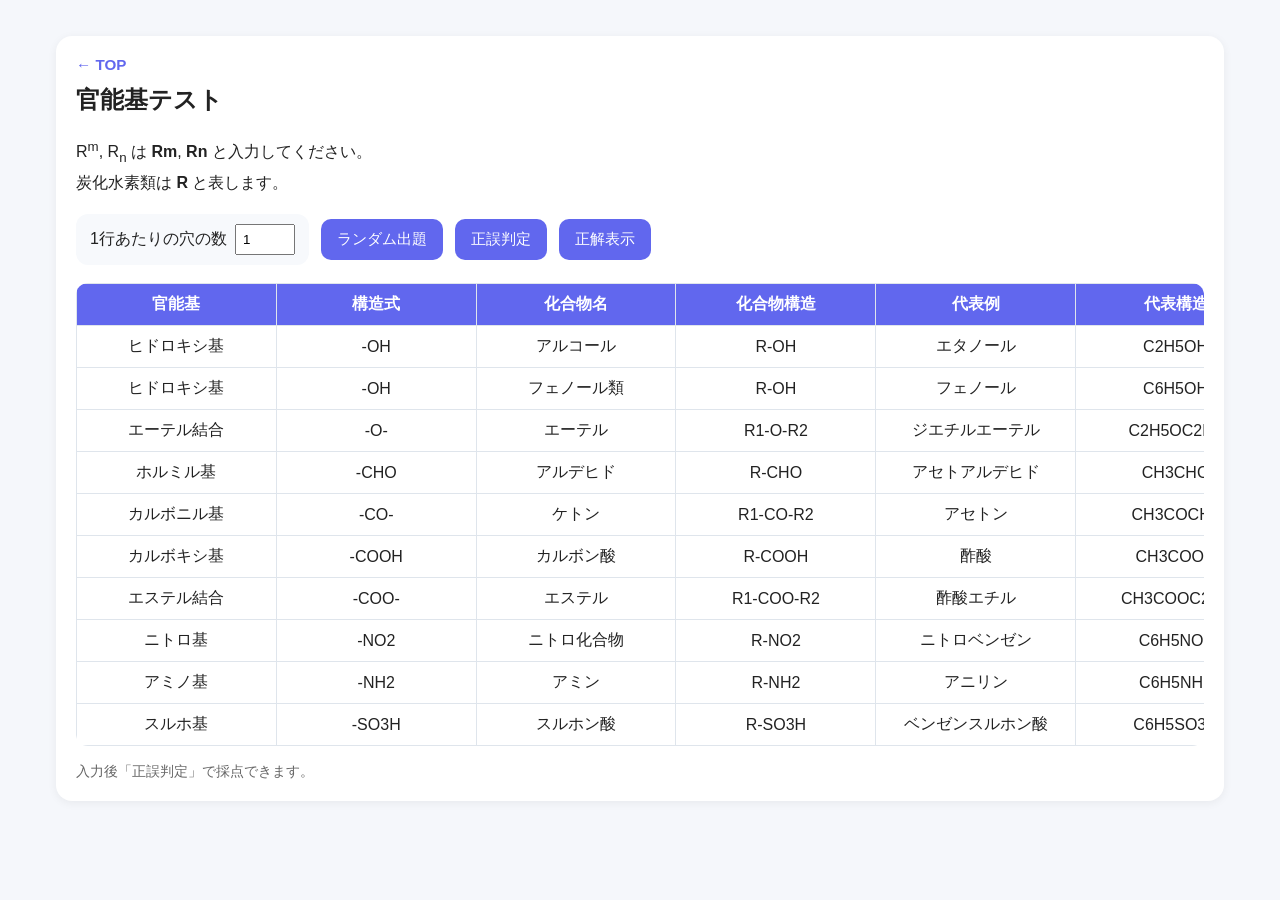
<file: OrganicChemistry/1-1.html>
<!DOCTYPE html>
<html lang="ja">

<!DOCTYPE html>
<html lang="ja">

<head>
    <meta charset="UTF-8">
    <meta name="viewport" content="width=device-width, initial-scale=1.0">
    <title>官能基テスト</title>

    <style>
        :root {
            --main: #6167ee;
            --main-dark: #46487c;
            --bg: #f5f7fb;
            --card: #ffffff;
            --border: #dfe5ec;
            --correct-bg: #d4edda;
            --correct-border: #28a745;
            --wrong-bg: #f8d7da;
            --wrong-border: #dc3545;
            --show-answer-bg: #cfe2ff;
            --show-answer-border: #4d8dff;
        }

        * {
            box-sizing: border-box;
        }

        body {
            margin: 0;
            font-family: Arial, sans-serif;
            background: var(--bg);
            color: #222;
        }

        h1 {
            margin: 0;
            font-size: 1.4rem;
        }

        .top-bar {
            margin-bottom: 20px;
        }

        .top-bar h1 {
            margin: 10px 0 0;
            font-size: 1.5rem;
        }

        .back-link {
            color: var(--main);
            text-decoration: none;
            font-size: 0.95rem;
            font-weight: bold;
        }

        .back-link:hover {
            color: var(--main-dark);
            text-decoration: underline;
        }

        main {
            max-width: 1200px;
            margin: 20px auto;
            padding: 16px;
        }

        .card {
            background: var(--card);
            border-radius: 16px;
            padding: 20px;
            box-shadow: 0 2px 10px rgba(0, 0, 0, 0.06);
        }

        .description {
            margin-bottom: 18px;
            line-height: 1.7;
        }

        .controls {
            display: flex;
            flex-wrap: wrap;
            gap: 12px;
            align-items: center;
            margin-bottom: 18px;
        }

        .controls-group {
            display: flex;
            align-items: center;
            gap: 8px;
            background: #f7f9fc;
            padding: 10px 14px;
            border-radius: 12px;
        }

        input[type="number"] {
            width: 60px;
            padding: 6px;
        }

        button {
            border: none;
            background: var(--main);
            color: white;
            padding: 10px 16px;
            border-radius: 10px;
            cursor: pointer;
            font-size: 0.95rem;
            transition: 0.2s;
        }

        button:hover {
            background: var(--main-dark);
            transform: translateY(-1px);
        }

        .table-wrap {
            overflow-x: auto;
            border-radius: 12px;
        }

        table {
            width: 100%;
            min-width: 1200px;
            border-collapse: collapse;

            /* 追加 */
            table-layout: fixed;
        }

        th,
        td {
            border: 1px solid var(--border);
            padding: 10px;
            text-align: center;

            /* 追加 */
            word-break: break-word;
        }

        th {
            background: var(--main);
            color: white;

            /* stickyやめる */
            position: static;
        }

        input[type="text"] {
            width: 100%;
            min-width: 90px;
            padding: 8px;
            border: 2px solid #ccc;
            border-radius: 8px;
            font-size: 0.95rem;
        }

        input.correct {
            background: var(--correct-bg);
            border-color: var(--correct-border);
        }

        input.wrong {
            background: var(--wrong-bg);
            border-color: var(--wrong-border);
        }

        input.show-answer {
            background: #cfe2ff;
            border-color: #4d8dff;
        }

        .footer-note {
            margin-top: 16px;
            color: #666;
            font-size: 0.9rem;
        }

        @media (max-width: 800px) {

            main {
                padding: 10px;
            }

            .controls {
                flex-direction: column;
                align-items: stretch;
            }

            .controls-group {
                justify-content: space-between;
            }

            button {
                width: 100%;
            }

            th,
            td {
                font-size: 0.85rem;
                padding: 8px;
            }
        }
    </style>
</head>

<body>

    <main>



        <div class="card">

            <div class="top-bar">
                <a href="../index.html" class="back-link">
                    ← TOP
                </a>

                <h1>官能基テスト</h1>
            </div>

            <div class="description">
                R<sup>m</sup>, R<sub>n</sub> は
                <strong>Rm</strong>, <strong>Rn</strong>
                と入力してください。<br>
                炭化水素類は <strong>R</strong> と表します。
            </div>

            <div class="controls">

                <div class="controls-group">
                    <label for="hole-count">1行あたりの穴の数</label>
                    <input type="number" id="hole-count" min="1" max="5" value="1">
                </div>

                <button id="randomize-button">
                    ランダム出題
                </button>

                <button id="check-answers-button">
                    正誤判定
                </button>

                <button id="show-answers-button">
                    正解表示
                </button>

            </div>

            <div class="table-wrap">
                <table id="functional-groups-table">

                    <thead>
                        <tr>
                            <th>官能基</th>
                            <th>構造式</th>
                            <th>化合物名</th>
                            <th>化合物構造</th>
                            <th>代表例</th>
                            <th>代表構造</th>
                        </tr>
                    </thead>

                    <tbody></tbody>

                </table>
            </div>
            <div class="footer-note">
                入力後「正誤判定」で採点できます。
            </div>

        </div>

    </main>

    <script>
        const data = [
            {
                name: 'ヒドロキシ基',
                structure: '-OH',
                compoundName: 'アルコール',
                compoundStructure: 'R-OH',
                organicCompoundName: 'エタノール',
                organicCompoundStructure: 'C2H5OH'
            },
            {
                name: 'ヒドロキシ基',
                structure: '-OH',
                compoundName: 'フェノール類',
                compoundStructure: 'R-OH',
                organicCompoundName: 'フェノール',
                organicCompoundStructure: 'C6H5OH'
            },
            {
                name: 'エーテル結合',
                structure: '-O-',
                compoundName: 'エーテル',
                compoundStructure: 'R1-O-R2',
                organicCompoundName: 'ジエチルエーテル',
                organicCompoundStructure: 'C2H5OC2H5'
            },
            {
                name: 'ホルミル基',
                structure: '-CHO',
                compoundName: 'アルデヒド',
                compoundStructure: 'R-CHO',
                organicCompoundName: 'アセトアルデヒド',
                organicCompoundStructure: 'CH3CHO'
            },
            {
                name: 'カルボニル基',
                structure: '-CO-',
                compoundName: 'ケトン',
                compoundStructure: 'R1-CO-R2',
                organicCompoundName: 'アセトン',
                organicCompoundStructure: 'CH3COCH3'
            },
            {
                name: 'カルボキシ基',
                structure: '-COOH',
                compoundName: 'カルボン酸',
                compoundStructure: 'R-COOH',
                organicCompoundName: '酢酸',
                organicCompoundStructure: 'CH3COOH'
            },
            {
                name: 'エステル結合',
                structure: '-COO-',
                compoundName: 'エステル',
                compoundStructure: 'R1-COO-R2',
                organicCompoundName: '酢酸エチル',
                organicCompoundStructure: 'CH3COOC2H5'
            },
            {
                name: 'ニトロ基',
                structure: '-NO2',
                compoundName: 'ニトロ化合物',
                compoundStructure: 'R-NO2',
                organicCompoundName: 'ニトロベンゼン',
                organicCompoundStructure: 'C6H5NO2'
            },
            {
                name: 'アミノ基',
                structure: '-NH2',
                compoundName: 'アミン',
                compoundStructure: 'R-NH2',
                organicCompoundName: 'アニリン',
                organicCompoundStructure: 'C6H5NH2'
            },
            {
                name: 'スルホ基',
                structure: '-SO3H',
                compoundName: 'スルホン酸',
                compoundStructure: 'R-SO3H',
                organicCompoundName: 'ベンゼンスルホン酸',
                organicCompoundStructure: 'C6H5SO3H'
            },
        ];

        const tableBody = document.querySelector('#functional-groups-table tbody');
        const holeCountInput = document.getElementById('hole-count');
        const shuffleRowsCheckbox = document.getElementById('shuffle-rows');
        const randomizeButton = document.getElementById('randomize-button');
        const checkAnswersButton = document.getElementById('check-answers-button');
        const showAnswersButton = document.getElementById('show-answers-button');

        function createTable() {
            tableBody.innerHTML = ''; // テーブルをリセット
            data.forEach(item => {
                const row = document.createElement('tr');
                Object.values(item).forEach(text => {
                    const cell = document.createElement('td');
                    cell.textContent = text;
                    row.appendChild(cell);
                });
                tableBody.appendChild(row);
            });
        }

        function shuffleArray(array) {
            for (let i = array.length - 1; i > 0; i--) {
                const j = Math.floor(Math.random() * (i + 1));
                [array[i], array[j]] = [array[j], array[i]];
            }
        }

       function randomizeHoles() {

    const holeCount = parseInt(holeCountInput.value, 10);

    createTable();

    tableBody.querySelectorAll('tr').forEach((row, rowIndex) => {

        const item = data[rowIndex];

        const cells = Array.from(row.children);

        const indices = [0, 1, 2, 3, 4, 5];

        shuffleArray(indices);

        let holesMade = 0;

        const hiddenCols = [];

        // ヒドロキシ基を区別するための重要列
        const protectedCols = [2, 4, 5];
        // 2:化合物名
        // 4:代表例
        // 5:代表構造

        for (const index of indices) {

            if (holesMade >= holeCount) break;

            // ヒドロキシ基だけ特別ルール
            if (item.name === 'ヒドロキシ基') {

                const hiddenProtected =
                    hiddenCols.filter(x =>
                        protectedCols.includes(x)
                    );

                // protectedColsを全部穴にするのは禁止
                if (
                    protectedCols.includes(index) &&
                    hiddenProtected.length >= protectedCols.length - 1
                ) {
                    continue;
                }
            }

            const cell = cells[index];

            const originalText = cell.textContent;

            cell.innerHTML =
                `<input type="text" data-answer="${originalText}" />`;

            const input = cell.querySelector('input');

            function resize() {

                const temp = document.createElement('span');

                temp.style.visibility = 'hidden';
                temp.style.position = 'absolute';
                temp.style.whiteSpace = 'pre';

                temp.style.font =
                    getComputedStyle(input).font;

                temp.textContent =
                    input.value || originalText || " ";

                document.body.appendChild(temp);

                input.style.width =
                    `${temp.offsetWidth + 32}px`;

                temp.remove();
            }

            input.addEventListener('input', resize);

            input.resizeInput = resize;

            resize();

            hiddenCols.push(index);

            holesMade++;
        }
    });
}
        function checkAnswers() {

            tableBody.querySelectorAll('input').forEach(input => {

                const answer =
                    input.getAttribute('data-answer');

                input.classList.remove(
                    'correct',
                    'wrong',
                    'show-answer'
                );

                if (input.value === answer) {

                    input.classList.add('correct');

                } else {

                    input.classList.add('wrong');
                }
            });
        }

        function showAnswers() {

            tableBody.querySelectorAll('input').forEach(input => {

                const answer =
                    input.getAttribute('data-answer');

                if (input.value !== answer) {

                    input.value = answer;

                    input.resizeInput();

                    input.classList.remove(
                        'correct',
                        'wrong'
                    );

                    input.classList.add('show-answer');
                }
            });
        }
        randomizeButton.addEventListener('click', randomizeHoles);
        checkAnswersButton.addEventListener('click', checkAnswers);
        showAnswersButton.addEventListener('click', showAnswers);

        // ページロード時にテーブルを初期化
        createTable();
    </script>
</body>

</html>
</file>
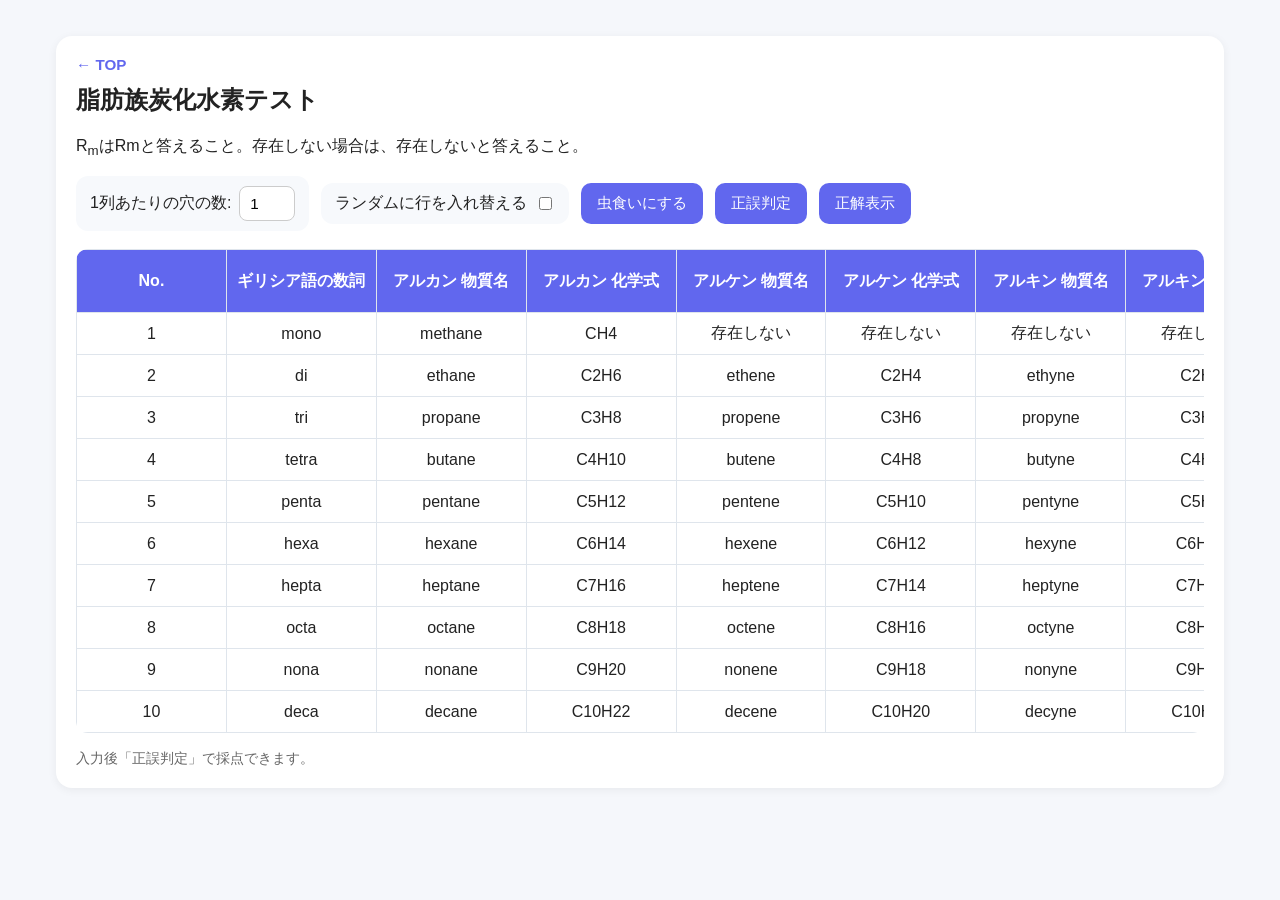
<file: OrganicChemistry/2-2.html>
<!DOCTYPE html>
<html lang="ja">

<head>
    <meta charset="UTF-8">
    <meta name="viewport" content="width=device-width, initial-scale=1.0">
    <title>脂肪族炭化水素テスト</title>
    <style>
        :root {
            --main: #6167ee;
            --main-dark: #46487c;
            --bg: #f5f7fb;
            --card: #ffffff;
            --border: #dfe5ec;
            --correct-bg: #d4edda;
            --correct-border: #28a745;
            --wrong-bg: #f8d7da;
            --wrong-border: #dc3545;
            --show-answer-bg: #cfe2ff;
            --show-answer-border: #4d8dff;
        }

        * {
            box-sizing: border-box;
        }

        body {
            margin: 0;
            font-family: Arial, sans-serif;
            background: var(--bg);
            color: #222;
        }

        h1 {
            margin: 0;
            font-size: 1.4rem;
        }

        .top-bar {
            margin-bottom: 20px;
        }

        .top-bar h1 {
            margin: 10px 0 0;
            font-size: 1.5rem;
        }

        .back-link {
            color: var(--main);
            text-decoration: none;
            font-size: 0.95rem;
            font-weight: bold;
        }

        .back-link:hover {
            color: var(--main-dark);
            text-decoration: underline;
        }

        main {
            max-width: 1200px;
            margin: 20px auto;
            padding: 16px;
        }

        .card {
            background: var(--card);
            border-radius: 16px;
            padding: 20px;
            box-shadow: 0 2px 10px rgba(0, 0, 0, 0.06);
        }

        .description {
            margin-bottom: 18px;
            line-height: 1.7;
        }

        .controls {
            display: flex;
            flex-wrap: wrap;
            gap: 12px;
            align-items: center;
            margin-bottom: 18px;
        }

        .controls-group {
            display: flex;
            align-items: center;
            gap: 8px;
            background: #f7f9fc;
            padding: 10px 14px;
            border-radius: 12px;
        }


        input[type="number"] {
            padding: 8px 10px;
            border-radius: 8px;
            border: 1px solid #ccc;
            font-size: 0.95rem;
        }

        button {
            border: none;
            background: var(--main);
            color: white;
            padding: 10px 16px;
            border-radius: 10px;
            cursor: pointer;
            font-size: 0.95rem;
            transition: 0.2s;
        }

        button:hover {
            background: var(--main-dark);
            transform: translateY(-1px);
        }

        .table-wrap {
            overflow-x: auto;
            border-radius: 12px;
        }

        table {
            width: 100%;
            min-width: 1500px;
            border-collapse: collapse;

            /* 追加 */
            table-layout: fixed;
        }

        th,
        td {
            border: 1px solid var(--border);
            padding: 10px;
            text-align: center;

            /* 追加 */
            word-break: break-word;
        }

        th {
            background: var(--main);
            color: white;

            /* stickyやめる */
            position: static;
        }

        input[type="text"] {
            width: clamp(100px, 80%, 200px);
            padding: 8px 10px;

            border: 2px solid #ccc;
            border-radius: 8px;

            font-size: 0.95rem;
            text-align: center;

            transition:
                border-color 0.2s,
                background 0.2s;
        }

        input[type="text"]:focus {
            outline: none;
            border-color: var(--main);
        }

        input.correct {
            background: var(--correct-bg);
            border-color: var(--correct-border);
        }

        input.wrong {
            background: var(--wrong-bg);
            border-color: var(--wrong-border);
        }

        input.show-answer {
            background: #cfe2ff;
            border-color: #4d8dff;
        }

        .footer-note {
            margin-top: 16px;
            color: #666;
            font-size: 0.9rem;
        }

        @media (max-width: 1000px) {

            main {
                padding: 10px;
            }

            .controls {
                flex-direction: column;
                align-items: stretch;
            }

            .controls-group {
                justify-content: space-between;
            }

            button {
                width: 100%;
            }

            th,
            td {
                font-size: 0.85rem;
                padding: 8px;
            }
        }
    </style>
</head>

<body>
    <main>
        <div class="card">
            <a href="../chemistry.html" class="back-link">
                ← TOP
            </a>
            <div class="top-bar">
                <h1>脂肪族炭化水素テスト</h1>
            </div>
            R<sub>m</sub>はRmと答えること。存在しない場合は、存在しないと答えること。<br><br>
            <div class="controls">
                <div class="controls-group">
                    <label for="hole-count">1列あたりの穴の数:</label>
                    <input type="number" id="hole-count" min="1" max="9" value="1">
                </div>
                <div class="controls-group">
                    <label for="shuffle-rows">ランダムに行を入れ替える</label>
                    <input type="checkbox" id="shuffle-rows">
                </div>

                <button id="randomize-button">虫食いにする</button>
                <button id="check-button">正誤判定</button>
                <button id="show-answers-button">正解表示</button>

            </div>
            <div class="table-wrap">
                <table id="chemical-table">
                    <thead>
                        <tr>
                            <th>No.</th>
                            <th>ギリシア語の数詞</th>
                            <th>アルカン 物質名</th>
                            <th>アルカン 化学式</th>
                            <th>アルケン 物質名</th>
                            <th>アルケン 化学式</th>
                            <th>アルキン 物質名</th>
                            <th>アルキン 化学式</th>
                            <th>アルキル基 物質名</th>
                            <th>アルキル基 化学式</th>
                        </tr>
                    </thead>
                    <tbody>
                        <!-- データがここに挿入されます -->
                    </tbody>
                </table>
            </div>
            <div class="footer-note">
                入力後「正誤判定」で採点できます。
            </div>
        </div>
    </main>
    <script>
        const data = [
            { greek: 'mono', alkane: { name: 'methane', formula: 'CH4' }, alkene: { name: '存在しない', formula: '存在しない' }, alkyne: { name: '存在しない', formula: '存在しない' }, alkyl: { name: 'methyl基', formula: 'CH3-' } },
            { greek: 'di', alkane: { name: 'ethane', formula: 'C2H6' }, alkene: { name: 'ethene', formula: 'C2H4' }, alkyne: { name: 'ethyne', formula: 'C2H2' }, alkyl: { name: 'ethyl基', formula: 'C2H5-' } },
            { greek: 'tri', alkane: { name: 'propane', formula: 'C3H8' }, alkene: { name: 'propene', formula: 'C3H6' }, alkyne: { name: 'propyne', formula: 'C3H4' }, alkyl: { name: 'propyl基', formula: 'C3H7-' } },
            { greek: 'tetra', alkane: { name: 'butane', formula: 'C4H10' }, alkene: { name: 'butene', formula: 'C4H8' }, alkyne: { name: 'butyne', formula: 'C4H6' }, alkyl: { name: 'butyl基', formula: 'C4H9-' } },
            { greek: 'penta', alkane: { name: 'pentane', formula: 'C5H12' }, alkene: { name: 'pentene', formula: 'C5H10' }, alkyne: { name: 'pentyne', formula: 'C5H8' }, alkyl: { name: 'pentyl基', formula: 'C5H11-' } },
            { greek: 'hexa', alkane: { name: 'hexane', formula: 'C6H14' }, alkene: { name: 'hexene', formula: 'C6H12' }, alkyne: { name: 'hexyne', formula: 'C6H10' }, alkyl: { name: 'hexyl基', formula: 'C6H13-' } },
            { greek: 'hepta', alkane: { name: 'heptane', formula: 'C7H16' }, alkene: { name: 'heptene', formula: 'C7H14' }, alkyne: { name: 'heptyne', formula: 'C7H12' }, alkyl: { name: 'heptyl基', formula: 'C7H15-' } },
            { greek: 'octa', alkane: { name: 'octane', formula: 'C8H18' }, alkene: { name: 'octene', formula: 'C8H16' }, alkyne: { name: 'octyne', formula: 'C8H14' }, alkyl: { name: 'octyl基', formula: 'C8H17-' } },
            { greek: 'nona', alkane: { name: 'nonane', formula: 'C9H20' }, alkene: { name: 'nonene', formula: 'C9H18' }, alkyne: { name: 'nonyne', formula: 'C9H16' }, alkyl: { name: 'nonyl基', formula: 'C9H19-' } },
            { greek: 'deca', alkane: { name: 'decane', formula: 'C10H22' }, alkene: { name: 'decene', formula: 'C10H20' }, alkyne: { name: 'decyne', formula: 'C10H18' }, alkyl: { name: 'decyl基', formula: 'C10H21-' } }
        ];

        function shuffleArray(array) {
            for (let i = array.length - 1; i > 0; i--) {
                const j = Math.floor(Math.random() * (i + 1));
                [array[i], array[j]] = [array[j], array[i]];
            }
        }

        function createTable(data) {
            const tbody = document.querySelector('#chemical-table tbody');
            tbody.innerHTML = '';
            data.forEach((item, index) => {
                const row = document.createElement('tr');
                row.innerHTML = `
                    <td>${index + 1}</td>
                    <td>${item.greek}</td>
                    <td>${item.alkane.name}</td>
                    <td>${item.alkane.formula}</td>
                    <td>${item.alkene.name}</td>
                    <td>${item.alkene.formula}</td>
                    <td>${item.alkyne.name}</td>
                    <td>${item.alkyne.formula}</td>
                    <td>${item.alkyl.name}</td>
                    <td>${item.alkyl.formula}</td>
                `;
                tbody.appendChild(row);
            });
        }

        function randomizeHoles() {
            let holeCount = parseInt(document.getElementById('hole-count').value, 10);

            const shuffleRows = document.getElementById('shuffle-rows').checked;

            const tbody = document.querySelector('#chemical-table tbody');

            const rows = Array.from(tbody.rows);

            if (shuffleRows) {
                shuffleArray(rows);

                rows.forEach(row => tbody.appendChild(row));
            }

            // 既存状態をリセット
            rows.forEach(row => {
                const cells = Array.from(row.cells);

                cells.forEach(cell => {
                    const input = cell.querySelector('input');

                    if (input) {
                        cell.textContent = input.dataset.answer;
                    }
                });
            });

            // 新しい入力欄を作成
            rows.forEach(row => {
                const cells = Array.from(row.cells).slice(1);

                shuffleArray(cells);

                for (let i = 0; i < holeCount && i < cells.length; i++) {
                    const cell = cells[i];

                    const answer = cell.textContent;

                    const input = document.createElement('input');

                    input.type = 'text';

                    input.dataset.answer = answer;


                    input.type = 'text';

                    input.dataset.answer = answer;

                    function resize() {

                        const temp = document.createElement('span');

                        temp.style.cssText = `
        visibility:hidden;
        position:absolute;
        white-space:pre;
        font:${getComputedStyle(input).font};
    `;

                        temp.textContent =
                            input.value || answer || ' ';

                        document.body.appendChild(temp);

                        input.style.width =
                            `${temp.offsetWidth + 40}px`;

                        temp.remove();
                    }

                    input.addEventListener('input', () => {

                        resize();

                        input.classList.remove(
                            'correct',
                            'wrong',
                            'show-answer'
                        );
                    });

                    resize();

                    input.addEventListener('input', () => {
                        updateInputWidth(input);

                        input.classList.remove('correct', 'wrong', 'show-answer');
                    });

                    cell.textContent = '';

                    cell.appendChild(input);
                }
            });
        }

        function checkAnswers() {
            const inputs = document.querySelectorAll('input[type="text"]');

            inputs.forEach(input => {
                input.classList.remove('correct', 'wrong', 'show-answer');

                if (input.value === input.dataset.answer) {
                    input.classList.add('correct');
                } else {
                    input.classList.add('wrong');
                }
            });
        }

        function showAnswers() {
            const inputs = document.querySelectorAll('input[type="text"]');

            inputs.forEach(input => {
                input.classList.remove('correct', 'wrong');

                if (input.value !== input.dataset.answer) {
                    input.classList.add('show-answer');
                }

                input.value = input.dataset.answer;
            });
        }

        document.getElementById('randomize-button').addEventListener('click', randomizeHoles);
        document.getElementById('check-button').addEventListener('click', checkAnswers);
        document.getElementById('show-answers-button').addEventListener('click', showAnswers);

        createTable(data);
    </script>
</body>

</html>
</file>
